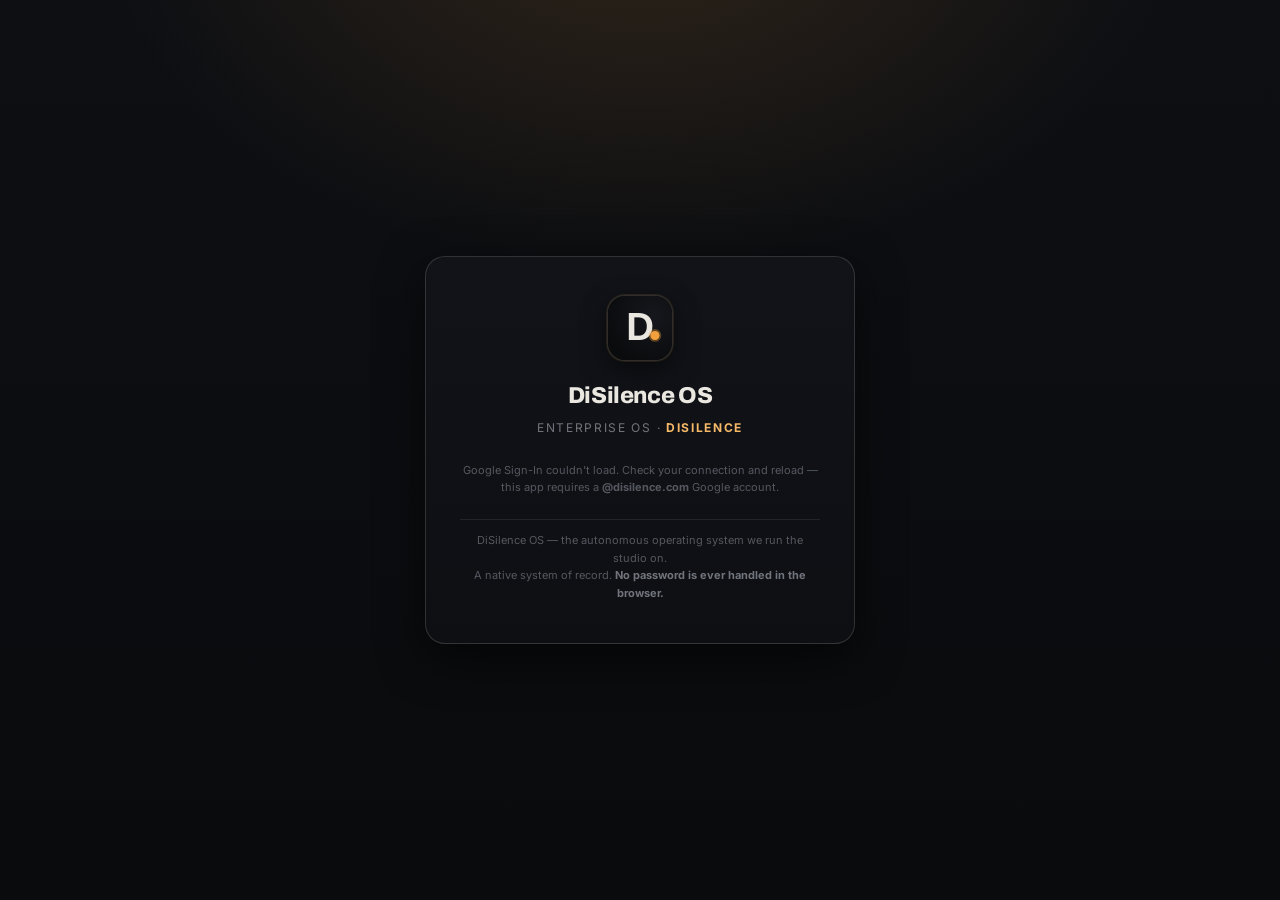
<file: index.html>
<!doctype html>
<html lang="en">
<head>
<meta charset="utf-8" />
<meta name="viewport" content="width=device-width, initial-scale=1" />
<title>DiSilence — Enterprise Operating System</title>
<meta name="robots" content="noindex,nofollow" />
<!-- Set a real Google OAuth client id here (or in tenants/disilence.js) to enable
     live "Sign in with Google" for the @disilence.com team. Empty ⇒ the app runs in
     a clearly-labelled simulated mode so it works before OAuth is configured. -->
<meta name="google-client-id" content="" />
<link rel="icon" href="brand/disilence-mark.svg" />
<link rel="preconnect" href="https://fonts.googleapis.com">
<link rel="preconnect" href="https://fonts.gstatic.com" crossorigin>
<link href="https://fonts.googleapis.com/css2?family=Inter:wght@400;500;600;700;800&family=Archivo:wght@600;700;800;900&family=JetBrains+Mono:wght@400;500;700&display=swap" rel="stylesheet">
<link rel="stylesheet" href="assets/keystone.css?v=5" />
<link rel="stylesheet" href="assets/disilence.css?v=5" />
</head>
<body>

<!-- ========================= LOGIN GATE ========================= -->
<div class="login" id="login">
  <div class="login-card">
    <div class="login-logo" id="loginLogo">D</div>
    <h1 id="loginTitle">DiSilence OS</h1>
    <div class="kfor">Enterprise OS · <b id="loginTenant">Sign in</b></div>

    <div id="gbtnReal"></div>
    <button class="gbtn" id="gbtnSim">
      <svg viewBox="0 0 48 48" aria-hidden="true"><path fill="#EA4335" d="M24 9.5c3.5 0 6.6 1.2 9.1 3.6l6.8-6.8C35.9 2.4 30.3 0 24 0 14.6 0 6.4 5.4 2.5 13.3l7.9 6.1C12.2 13.3 17.6 9.5 24 9.5z"/><path fill="#4285F4" d="M46.1 24.5c0-1.6-.1-3.1-.4-4.5H24v9h12.4c-.5 2.9-2.2 5.3-4.6 7l7.1 5.5c4.2-3.9 6.6-9.6 6.6-16.5z"/><path fill="#FBBC05" d="M10.4 28.6c-.5-1.4-.8-2.9-.8-4.6s.3-3.2.8-4.6l-7.9-6.1C.9 16.5 0 20.1 0 24s.9 7.5 2.5 10.7l7.9-6.1z"/><path fill="#34A853" d="M24 48c6.3 0 11.6-2.1 15.5-5.6l-7.1-5.5c-2 1.3-4.5 2.1-8.4 2.1-6.4 0-11.8-3.8-13.6-9.4l-7.9 6.1C6.4 42.6 14.6 48 24 48z"/></svg>
      <span>Sign in with Google</span>
    </button>

    <div class="or">or continue as</div>
    <div class="demo-users" id="demoUsers"></div>

    <div class="gnote" id="gnote"></div>
    <div class="foot">
      DiSilence OS — the autonomous operating system we run the studio on.<br/>
      A native system of record. <b>No password is ever handled in the browser.</b>
    </div>
  </div>
</div>

<!-- ========================= APP SHELL ========================= -->
<div class="app hidden" id="app">
  <div class="railscrim" id="railscrim"></div>
  <aside class="rail">
    <div class="brand">
      <div class="mark" id="railMark">D</div>
      <div class="name"><b id="railName">DiSilence OS</b><small id="railKicker">Enterprise OS</small></div>
    </div>
    <div class="rail-scroll">
      <nav id="nav"></nav>
    </div>
    <div class="foot">
      <div class="txt">Tenant: <b id="railTenant">—</b> · <span id="railEnv">Demo</span><br/>
      Native store · <b>DiSilence</b> system of record</div>
    </div>
  </aside>

  <div class="main">
    <header class="topbar">
      <button class="hamb" id="hamb">☰</button>
      <button class="railtoggle" id="railToggle" title="Collapse sidebar">⇤</button>
      <div class="ttl"><h1 id="viewTitle">Command</h1></div>
      <div class="spacer"></div>
      <div class="search"><span>⌕</span><input id="search" placeholder="Search  ·  ⌘K" autocomplete="off" /></div>
      <div class="sync"><span class="dot"></span><span id="syncTxt">live</span></div>
      <div class="tenant-tag" id="envTag">DEMO</div>
      <button type="button" class="bell" id="bell" title="Notifications" aria-label="Notifications">🔔<span class="bell-ct hidden" id="bellCt">0</span></button>
      <button type="button" class="rolechip" id="roleChip" title="Switch seat">Seat ▾</button>
      <div class="me" id="me">
        <span class="av" id="meAv">?</span>
        <span class="nm" id="meNm">—<small id="meRole">—</small></span>
      </div>
    </header>
    <div class="content" id="content"></div>
  </div>
</div>

<!-- drill / toasts / command palette -->
<div class="scrim" id="scrim"></div>
<aside class="drill" id="drill">
  <div class="dh"><b id="drillTitle">Detail</b><span class="x" id="drillClose">✕</span></div>
  <div class="db" id="drillBody"></div>
</aside>
<div class="toasts" id="toasts"></div>
<div class="cmdk" id="cmdk"><div class="cmdk-box"><input id="cmdkInput" placeholder="Jump to module, client, engagement…" /><div class="cmdk-list" id="cmdkList"></div></div></div>

<!-- Print / output surface (core/output.js) -->
<div class="printwrap" id="printsheet">
  <div class="print-bar">
    <b id="printTitle">Document</b><span class="spacer"></span>
    <button class="btn" id="printClose">Close</button>
    <button class="btn primary" id="printGo">⎙ Print</button>
  </div>
  <div class="sheet" id="printSheet"></div>
</div>

<!-- Google Identity Services (optional; used only when a client id is set) -->
<script src="https://accounts.google.com/gsi/client" async defer></script>

<!-- Tenant fixture MUST load before the store (it seeds the native DB) -->
<script src="tenants/disilence.js?v=5"></script>
<script src="tenants/disilence-ext.js?v=5"></script>
<script src="core/store.js?v=5"></script>
<script src="core/ledger.js?v=5"></script>
<script src="core/output.js?v=5"></script>
<script src="core/automation.js?v=5"></script>
<script src="assets/auth.js?v=5"></script>
<script src="modules/modules.js?v=5"></script>
<!-- DiSilence agency module suite — provides every module in the DiSilence rail
     (the construction-vertical add-on module files are not shipped). modules.js
     stays for the shared KUI kit + the vertical-agnostic Automation renderer. -->
<script src="modules/modules-disilence.js?v=5"></script>
<script src="assets/app.js?v=5"></script>
</body>
</html>
</file>
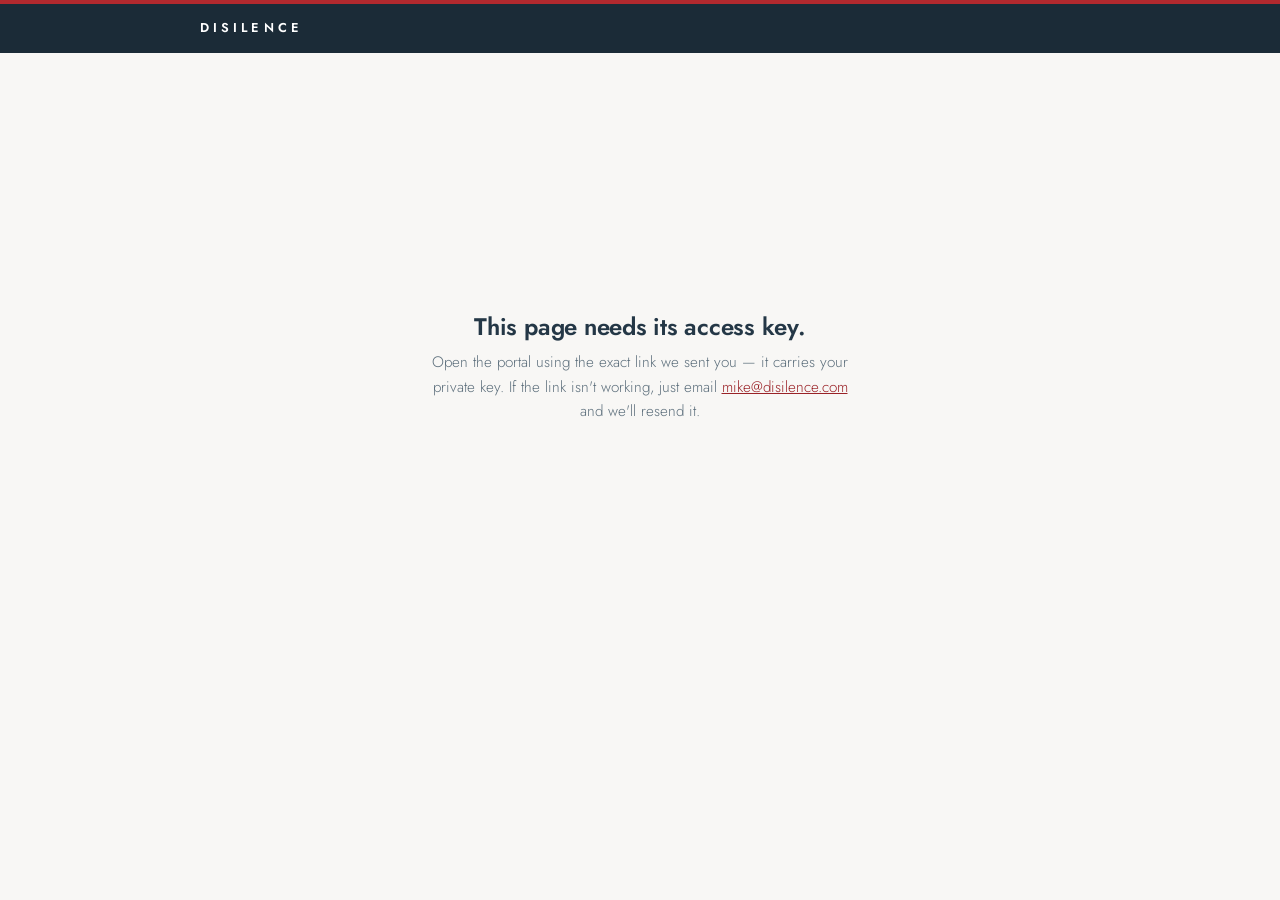
<file: portal/index.html>
<!DOCTYPE html>
<html lang="en">
<head>
<meta charset="UTF-8" />
<meta name="viewport" content="width=device-width, initial-scale=1.0" />
<title>Support Portal — DiSilence</title>
<meta name="robots" content="noindex,nofollow" />
<link rel="icon" href="../brand/disilence-mark.svg" />
<link rel="preconnect" href="https://fonts.googleapis.com" />
<link href="https://fonts.googleapis.com/css2?family=Jost:ital,wght@0,300;0,400;0,500;0,600;1,400&display=swap" rel="stylesheet" />
<style>
  :root{
    --red:#B2292E;--red-deep:#9A2227;--navy:#243746;--navy-deep:#1B2B37;
    --slate:#A5BAC9;--slate-deep:#6E8394;--gray:#D9D8D6;--bone:#F8F7F5;--bone-2:#F1EFEB;
    --line:rgba(36,55,70,.13);--muted:#5D6F7C;--green:#2E7D5B;
    --ease:cubic-bezier(.22,.61,.36,1);
  }
  *{margin:0;padding:0;box-sizing:border-box}
  html{scroll-behavior:smooth}
  body{font-family:'Jost',-apple-system,system-ui,sans-serif;background:var(--bone);color:var(--navy);
    font-weight:300;font-size:16px;line-height:1.6;-webkit-font-smoothing:antialiased}
  .wrap{max-width:880px;margin:0 auto;padding:0 clamp(1.1rem,4vw,2rem)}
  h1,h2,h3{font-weight:600;line-height:1.15;letter-spacing:-.01em}

  .bar{background:var(--navy-deep);color:#fff}
  .bar .stripe{height:4px;background:var(--red)}
  .bar .inner{display:flex;justify-content:space-between;align-items:center;padding:.9rem 0}
  .wordmark{font-weight:600;letter-spacing:.32em;font-size:.8rem;color:#fff;text-transform:uppercase}
  .bar .who{font-size:.8rem;color:var(--slate);letter-spacing:.04em}

  .head{background:var(--navy-deep);color:#fff;padding:1.6rem 0 2.2rem}
  .head .kicker{font-size:.72rem;font-weight:600;letter-spacing:.26em;text-transform:uppercase;color:var(--slate)}
  .head h1{font-size:clamp(1.7rem,5vw,2.5rem);color:#fff;margin-top:.5rem}
  .head .plan{margin-top:.5rem;color:var(--slate);font-size:.95rem}
  .yourmove{margin-top:1.2rem;display:flex;gap:.8rem;align-items:flex-start;background:rgba(255,255,255,.07);
    border:1px solid rgba(255,255,255,.14);border-radius:12px;padding:.9rem 1.1rem}
  .yourmove .dot{width:10px;height:10px;border-radius:50%;background:var(--red);flex:none;margin-top:.45rem;
    box-shadow:0 0 0 4px rgba(178,41,46,.25)}
  .yourmove b{font-weight:500;color:#fff;display:block;font-size:.95rem}
  .yourmove p{color:var(--slate);font-size:.88rem;margin-top:.15rem}

  .grid{display:grid;gap:1.2rem;padding:1.6rem 0 3rem}
  .card{background:#fff;border:1px solid var(--line);border-radius:16px;padding:clamp(1.2rem,3.5vw,1.7rem)}
  .card h2{font-size:1.15rem;display:flex;align-items:center;gap:.6rem}
  .card h2 .ix{font-size:.72rem;font-weight:600;letter-spacing:.18em;color:var(--red);text-transform:uppercase}
  .card .sub{color:var(--muted);font-size:.9rem;margin-top:.25rem}

  .tl{margin-top:1.2rem}
  .step{display:grid;grid-template-columns:26px 1fr;gap:.9rem;position:relative;padding-bottom:1.05rem}
  .step:last-child{padding-bottom:0}
  .step::before{content:"";position:absolute;left:12px;top:24px;bottom:0;width:2px;background:var(--bone-2)}
  .step:last-child::before{display:none}
  .n{width:26px;height:26px;border-radius:50%;border:2px solid var(--gray);background:#fff;flex:none;
    display:flex;align-items:center;justify-content:center;font-size:.7rem;font-weight:600;color:var(--slate-deep);z-index:1}
  .step.done .n{background:var(--green);border-color:var(--green);color:#fff}
  .step.done .n::before{content:"✓"}
  .step.current .n{border-color:var(--red);color:var(--red);box-shadow:0 0 0 5px rgba(178,41,46,.12);animation:pulse 2.4s infinite}
  @keyframes pulse{0%,100%{box-shadow:0 0 0 4px rgba(178,41,46,.10)}50%{box-shadow:0 0 0 8px rgba(178,41,46,.16)}}
  .step.ready .n{border-color:var(--navy);color:var(--navy)}
  .s-head{display:flex;align-items:baseline;gap:.6rem;flex-wrap:wrap}
  .s-head b{font-weight:500;font-size:.98rem}
  .step.done .s-head b{color:var(--slate-deep);font-weight:400}
  .step.current .s-head b{font-weight:600}
  .badge{font-size:.62rem;font-weight:600;letter-spacing:.1em;text-transform:uppercase;border-radius:99px;padding:.12rem .55rem}
  .badge.you{background:#fdf1f1;color:var(--red-deep);border:1px solid rgba(178,41,46,.25)}
  .badge.us{background:var(--bone-2);color:var(--slate-deep);border:1px solid var(--line)}
  .badge.together{background:#eef4f8;color:#33607e;border:1px solid rgba(51,96,126,.22)}
  .badge.now{background:var(--red);color:#fff;border:0}
  .badge.rdy{background:#eef6f1;color:var(--green);border:1px solid rgba(46,125,91,.25)}
  .s-note{color:var(--muted);font-size:.85rem;margin-top:.1rem}
  .s-date{color:var(--slate-deep);font-size:.75rem;letter-spacing:.05em}

  .docs{display:grid;grid-template-columns:1fr 1fr;gap:.7rem;margin-top:1.1rem}
  @media(max-width:560px){.docs{grid-template-columns:1fr}}
  .doc{display:flex;gap:.8rem;align-items:center;border:1px solid var(--line);border-radius:12px;
    padding:.8rem .95rem;background:var(--bone);transition:border-color .2s,transform .2s var(--ease);color:inherit;text-decoration:none}
  .doc:hover{border-color:var(--red);transform:translateY(-1px)}
  .doc .ic{width:36px;height:36px;border-radius:9px;background:var(--navy);color:#fff;flex:none;
    display:flex;align-items:center;justify-content:center;font-size:.62rem;font-weight:600;letter-spacing:.06em}
  .doc b{font-weight:500;font-size:.92rem;display:block;line-height:1.3}
  .doc small{color:var(--muted);font-size:.76rem}

  .f-row{margin-top:1.1rem}
  label{font-size:.8rem;font-weight:500;letter-spacing:.06em;text-transform:uppercase;color:var(--slate-deep);display:block;margin-bottom:.4rem}
  textarea{width:100%;min-height:110px;border:1.5px solid var(--line);border-radius:12px;padding:.85rem 1rem;
    font-family:inherit;font-size:.95rem;color:var(--navy);background:#fff;resize:vertical;outline:none;transition:border-color .2s}
  textarea:focus{border-color:var(--navy)}
  .drop{margin-top:.4rem;border:1.5px dashed var(--slate);border-radius:12px;padding:1.1rem;text-align:center;
    color:var(--muted);font-size:.9rem;cursor:pointer;transition:border-color .2s,background .2s;background:var(--bone)}
  .drop:hover,.drop.over{border-color:var(--red);background:#fdf7f7}
  .drop input{display:none}
  .filelist{margin-top:.6rem;display:flex;flex-direction:column;gap:.4rem}
  .fitem{display:flex;justify-content:space-between;align-items:center;gap:.8rem;font-size:.85rem;
    background:var(--bone);border:1px solid var(--line);border-radius:9px;padding:.5rem .8rem}
  .fitem .st{font-size:.72rem;font-weight:600;letter-spacing:.08em;text-transform:uppercase;color:var(--slate-deep);white-space:nowrap}
  .fitem.ok .st{color:var(--green)}
  .fitem.err .st{color:var(--red-deep)}
  .btn{display:inline-flex;align-items:center;gap:.5rem;background:var(--red);color:#fff;font-family:inherit;
    font-size:.95rem;font-weight:500;padding:.75rem 1.7rem;border-radius:999px;border:0;cursor:pointer;
    transition:background .2s,transform .2s var(--ease);margin-top:1.1rem}
  .btn:hover{background:var(--red-deep);transform:translateY(-1px)}
  .btn:disabled{background:var(--gray);color:var(--slate-deep);cursor:default;transform:none}
  .sent{display:none;margin-top:1rem;background:#eef6f1;border:1px solid rgba(46,125,91,.3);color:var(--green);
    border-radius:12px;padding:.85rem 1.1rem;font-size:.92rem}
  .alt{margin-top:.9rem;font-size:.8rem;color:var(--muted)}
  .alt a{color:var(--red-deep)}

  .feed{margin-top:1rem}
  .fev{display:grid;grid-template-columns:3.4rem 1fr;gap:.8rem;padding:.5rem 0;border-bottom:1px solid var(--bone-2);font-size:.9rem}
  .fev:last-child{border-bottom:0}
  .fev .d{color:var(--slate-deep);font-size:.75rem;letter-spacing:.05em;padding-top:.15rem;white-space:nowrap}

  .foot{padding:0 0 2.6rem;text-align:center;color:var(--slate-deep);font-size:.8rem}
  .foot a{color:var(--red-deep);text-decoration:none}

  #gate{display:none;min-height:70vh;align-items:center;justify-content:center;text-align:center;padding:2rem}
  #gate .in{max-width:420px}
  #gate h1{font-size:1.5rem}
  #gate p{color:var(--muted);margin-top:.6rem;font-size:.95rem}

  .rv{opacity:0;transform:translateY(10px);transition:opacity .5s var(--ease),transform .5s var(--ease)}
  .rv.in{opacity:1;transform:none}
  @media (prefers-reduced-motion:reduce){.rv{opacity:1;transform:none;transition:none}.step.current .n{animation:none}}
</style>
</head>
<body>

<div class="bar"><div class="stripe"></div><div class="wrap inner">
  <span class="wordmark">Disilence</span>
  <span class="who" id="barWho"></span>
</div></div>

<div id="gate"><div class="in">
  <h1>This page needs its access key.</h1>
  <p>Open the portal using the exact link we sent you — it carries your private key. If the link isn't working, just email <a href="mailto:mike@disilence.com" style="color:var(--red-deep)">mike@disilence.com</a> and we'll resend it.</p>
</div></div>

<div id="app" style="display:none">
  <header class="head"><div class="wrap">
    <div class="kicker rv" id="hKicker">Support portal</div>
    <h1 class="rv" id="hTitle"></h1>
    <div class="plan rv" id="hPlan"></div>
    <div class="yourmove rv" id="moveCard"><span class="dot"></span><div>
      <b id="moveHead"></b><p id="moveNote"></p>
    </div></div>
  </div></header>

  <main class="wrap grid">
    <section class="card rv" id="c-status">
      <h2><span class="ix">01</span>Where things stand</h2>
      <p class="sub">Every stage of your project, live. Green is done, red is in motion.</p>
      <div class="tl" id="tl"></div>
    </section>

    <section class="card rv" id="c-docs">
      <h2><span class="ix">02</span>Documents &amp; links</h2>
      <p class="sub">Everything we've shared with you, in one place — no inbox digging.</p>
      <div class="docs" id="docs"></div>
    </section>

    <section class="card rv" id="c-submit">
      <h2><span class="ix">03</span><span id="submitTitle">Send us something</span></h2>
      <p class="sub" id="submitSub">Photos, answers, feedback, questions — drop them here and they land with us instantly, organized.</p>
      <div class="f-row">
        <label for="msg">Message (optional)</label>
        <textarea id="msg" placeholder="Feedback, questions, answers — anything."></textarea>
      </div>
      <div class="f-row">
        <label>Files (optional)</label>
        <div class="drop" id="drop">Click to choose files, or drag them here<input type="file" id="fin" multiple /></div>
        <div class="filelist" id="flist"></div>
      </div>
      <button class="btn" id="send">Send to DiSilence →</button>
      <div class="sent" id="sent">✓ Received — we've been notified and will follow up if anything needs clarifying.</div>
      <p class="alt">Prefer another way? Email <a href="mailto:mike@disilence.com">mike@disilence.com</a> or drop files in the <a id="altDrive" href="#" target="_blank" rel="noopener">shared folder</a>. Very large videos are best via the folder.</p>
    </section>

    <section class="card rv" id="c-feed">
      <h2><span class="ix">04</span>Recent activity</h2>
      <div class="feed" id="feed"></div>
    </section>
  </main>

  <footer class="foot wrap">
    <span id="fClient"></span> · portal by <b style="font-weight:500">DiSilence</b> · questions any time — <a href="mailto:mike@disilence.com">mike@disilence.com</a>
  </footer>
</div>

<script>
(function(){
  var API = "https://hook.us2.make.com/ddrdfnemj66pya6915ykyc4a3ddrfshs";
  var MAXB = 18 * 1024 * 1024;
  var token = (location.hash || "").replace(/^#/, "") || localStorage.getItem("ds_portal_token") || "";
  var gate = document.getElementById("gate"), app = document.getElementById("app");

  function showGate(){ gate.style.display = "flex"; app.style.display = "none"; }
  if (!token) { showGate(); return; }

  fetch(API + "?action=state&token=" + encodeURIComponent(token))
    .then(function(r){ return r.text(); })
    .then(function(t){
      var st; try { st = JSON.parse(t); } catch(e){ showGate(); return; }
      localStorage.setItem("ds_portal_token", token);
      render(st);
    })
    .catch(showGate);

  function el(tag, cls, html){ var e = document.createElement(tag); if (cls) e.className = cls; if (html != null) e.innerHTML = html; return e; }
  function esc(s){ return String(s == null ? "" : s).replace(/[&<>"']/g, function(c){ return {"&":"&amp;","<":"&lt;",">":"&gt;","\"":"&quot;","'":"&#39;"}[c]; }); }

  function render(st){
    var partner = (st.variant === "partner");
    app.style.display = "block";
    document.title = st.client + " — " + (partner ? "Partner" : "Project") + " Portal — DiSilence";
    document.getElementById("barWho").textContent = st.contact ? "Prepared for " + st.contact : "";
    document.getElementById("hKicker").textContent = partner ? "Partner portal" : "Project portal";
    document.getElementById("hTitle").textContent = st.project || st.client;

    /* Billing/plan chip is customer-only; partners never see commercial terms. */
    var planEl = document.getElementById("hPlan");
    if (partner) { planEl.textContent = (st.client || "") + (st.updated ? "  ·  updated " + st.updated : ""); }
    else { planEl.textContent = (st.client || "") + (st.plan ? "  ·  " + st.plan : "") + (st.updated ? "  ·  updated " + st.updated : ""); }

    var mh = document.getElementById("moveHead"), mn = document.getElementById("moveNote");
    mh.textContent = st.whose === "you" ? "Next move: yours" : st.whose === "together" ? "Next move: together" : "Next move: ours — nothing needed from you";
    mn.textContent = st.whoseNote || "";

    /* Partner variant relabels the submit card toward assets/notes, not "answers". */
    if (partner) {
      document.getElementById("submitTitle").textContent = st.submitLabel || "Share assets or a note";
      document.getElementById("submitSub").textContent = st.submitHint || "Files, decks, milestones, questions — send them here and they reach us directly.";
    } else if (st.submitLabel) {
      document.getElementById("submitTitle").textContent = st.submitLabel;
      if (st.submitHint) document.getElementById("submitSub").textContent = st.submitHint;
    }

    var tl = document.getElementById("tl");
    (st.stages || []).forEach(function(s, i){
      var cls = s.s === "done" ? "done" : s.s === "current" ? "current" : s.s === "ready" ? "ready" : "";
      var step = el("div", "step " + cls);
      var n = el("span", "n", s.s === "done" ? "" : String(i + 1));
      var body = el("div");
      var head = el("div", "s-head");
      head.appendChild(el("b", null, esc(s.n)));
      if (s.s === "current") head.appendChild(el("span", "badge now", "In motion"));
      if (s.s === "ready") head.appendChild(el("span", "badge rdy", "Ready early"));
      if (s.who) head.appendChild(el("span", "badge " + (s.who === "you" ? "you" : s.who === "together" ? "together" : "us"),
        s.who === "you" ? "You" : s.who === "together" ? "Together" : "DiSilence"));
      if (s.d) head.appendChild(el("span", "s-date", esc(s.d)));
      body.appendChild(head);
      if (s.note) body.appendChild(el("div", "s-note", esc(s.note)));
      step.appendChild(n); step.appendChild(body); tl.appendChild(step);
    });

    var docs = document.getElementById("docs");
    (st.docs || []).forEach(function(d){
      var a = el("a", "doc");
      a.href = d.u; a.target = "_blank"; a.rel = "noopener";
      var tag = /pdf/i.test(d.k || "") ? "PDF" : /drive|folder/i.test((d.k || "") + (d.t || "")) ? "DIR" : "WWW";
      a.appendChild(el("span", "ic", tag));
      a.appendChild(el("span", null, "<b>" + esc(d.t) + "</b><small>" + esc(d.k || "") + "</small>"));
      docs.appendChild(a);
      if (/folder/i.test(d.t || "")) document.getElementById("altDrive").href = d.u;
    });

    var feed = document.getElementById("feed");
    (st.feed || []).forEach(function(f){
      var row = el("div", "fev");
      row.appendChild(el("span", "d", esc(f.d)));
      row.appendChild(el("span", null, esc(f.m)));
      feed.appendChild(row);
    });
    document.getElementById("fClient").textContent = st.client || "";

    wireSubmit(st);
    document.querySelectorAll(".rv").forEach(function(x, i){ setTimeout(function(){ x.classList.add("in"); }, 60 * i); });
  }

  function wireSubmit(st){
    var drop = document.getElementById("drop"), fin = document.getElementById("fin"),
        flist = document.getElementById("flist"), btn = document.getElementById("send"),
        sent = document.getElementById("sent");
    var queue = [];

    drop.addEventListener("click", function(){ fin.click(); });
    fin.addEventListener("change", function(){ add(fin.files); fin.value = ""; });
    ["dragover","dragenter"].forEach(function(ev){ drop.addEventListener(ev, function(e){ e.preventDefault(); drop.classList.add("over"); }); });
    ["dragleave","drop"].forEach(function(ev){ drop.addEventListener(ev, function(e){ e.preventDefault(); drop.classList.remove("over"); }); });
    drop.addEventListener("drop", function(e){ add(e.dataTransfer.files); });

    function add(files){
      Array.prototype.forEach.call(files, function(f){
        var item = { f: f, el: el("div", "fitem") };
        item.el.appendChild(el("span", null, esc(f.name) + " <small style='color:var(--slate-deep)'>" + (f.size / 1048576).toFixed(1) + " MB</small>"));
        item.el.appendChild(el("span", "st", f.size > MAXB ? "Too large — use the folder" : "Ready"));
        if (f.size > MAXB) item.el.classList.add("err"); else queue.push(item);
        flist.appendChild(item.el);
      });
    }

    function b64(file){ return new Promise(function(res, rej){
      var r = new FileReader();
      r.onload = function(){ res(String(r.result).split(",")[1]); };
      r.onerror = rej; r.readAsDataURL(file);
    }); }

    function post(payload){ return fetch(API, { method: "POST", headers: { "Content-Type": "application/json" }, body: JSON.stringify(payload) }); }

    btn.addEventListener("click", function(){
      var msg = document.getElementById("msg").value.trim();
      if (!msg && !queue.length) return;
      btn.disabled = true; btn.textContent = "Sending…";
      var chain = Promise.resolve();
      if (msg) chain = chain.then(function(){ return post({ action: "submit", token: token, client: st.client, kind: "message", message: msg }); });
      queue.forEach(function(item){
        chain = chain.then(function(){
          item.el.querySelector(".st").textContent = "Uploading…";
          return b64(item.f).then(function(data){
            return post({ action: "submit", token: token, client: st.client, kind: "file", message: msg, fileName: item.f.name, fileData: data });
          }).then(function(r){
            item.el.classList.add(r.ok ? "ok" : "err");
            item.el.querySelector(".st").textContent = r.ok ? "Delivered" : "Failed — try email";
          });
        });
      });
      chain.then(function(){
        btn.textContent = "Send to DiSilence →"; btn.disabled = false;
        sent.style.display = "block";
        document.getElementById("msg").value = ""; queue = [];
      }).catch(function(){
        btn.textContent = "Send to DiSilence →"; btn.disabled = false;
        alert("Something didn't go through — please try again or email mike@disilence.com");
      });
    });
  }
})();
</script>
</body>
</html>
</file>
<file: assets/keystone.css>
/* ============================================================================
 * KEYSTONE — the autonomous enterprise operating system · DESIGN SYSTEM
 * ----------------------------------------------------------------------------
 * A resellable ERP platform by DiSilence. One codebase, many tenants.
 * The base palette is Keystone-neutral (indigo). Each TENANT overrides the
 * --brand-* triad + logo via a theme, so each tenant sees its own
 * lion-orange identity while the product stays multi-tenant underneath.
 *
 * Inherits the premium dark language of the Solid Command Center v3 (the UI
 * Solid's execs already loved) and extends it into a full application shell:
 * login, rail, module chrome, forms, kanban, timeline, automation canvas.
 * Classic CSS, no build step — served by any static host ($0).
 * ==========================================================================*/

:root{
  /* Neutral ink + surface ramp */
  --ink:#0a0e18; --ink-2:#0d1322; --panel:#111a2c; --panel-2:#15203a; --panel-3:#1a2748;
  --line:rgba(255,255,255,.07); --line-2:rgba(255,255,255,.13); --line-3:rgba(255,255,255,.2);
  --txt:#e9edf7; --txt-2:#9fb0cb; --txt-3:#6a7891; --txt-4:#48546c;

  /* Brand triad — Keystone default (indigo). Tenants override these. */
  --brand:#6d7cff; --brand-2:#98a2ff; --brand-deep:#4436c6; --brand-dim:rgba(109,124,255,.15);

  /* Semantic status */
  --ok:#2dd4a7; --warn:#f5b13d; --bad:#ff5d6c; --info:#5aa9ff; --purple:#b98bff;
  --ok-bg:rgba(45,212,167,.12); --warn-bg:rgba(245,177,61,.13); --bad-bg:rgba(255,93,108,.13);
  --info-bg:rgba(90,169,255,.12); --purple-bg:rgba(185,139,255,.13);

  /* Vertical accents (construction default; other verticals swap) */
  --acc-a:#f2984f; --acc-b:#3ea8ff;

  --r:14px; --r-sm:9px; --r-lg:20px;
  --shadow:0 12px 40px rgba(0,0,0,.45); --shadow-sm:0 4px 14px rgba(0,0,0,.3);
  --mono:"JetBrains Mono",ui-monospace,"SF Mono",Menlo,monospace;
  --sans:"Inter",system-ui,-apple-system,"Segoe UI",Roboto,sans-serif;
  --rail-w:250px; --rail-w-collapsed:70px;
}

/* Tenant theme: reference tenant (lion orange) */
:root[data-tenant="solid"]{
  --brand:#e67c2c; --brand-2:#f2984f; --brand-deep:#b64e04; --brand-dim:rgba(230,124,44,.15);
  --acc-a:#f2984f; --acc-b:#3ea8ff;
}

/* Tenant theme: DiSilence (own operating system) — "Composed from Silence":
 * near-black silence field · bone ink · one signal accent (amber). Overrides the
 * neutral ramp toward the true DiSilence palette so the whole app reads on-brand. */
:root[data-tenant="disilence"]{
  --ink:#0a0b0d; --ink-2:#0d0f13; --panel:#111318; --panel-2:#15181f; --panel-3:#1b1f28;
  --line:rgba(233,231,224,.09); --line-2:rgba(233,231,224,.16); --line-3:rgba(233,231,224,.24);
  --txt:#e9e7e0; --txt-2:#9a9da3; --txt-3:#71747c; --txt-4:#55585f;
  --brand:#f2a03d; --brand-2:#f6b968; --brand-deep:#c47615; --brand-dim:rgba(242,160,61,.15);
  --acc-a:#f2a03d; --acc-b:#8b8e96;
  /* One signal. Status = the brand's documented pass/veto + the single amber;
   * categorical "info" collapses to neutral so no second brand hue leaks in. */
  --ok:#7bd9a0; --warn:#f2a03d; --bad:#e4584e; --info:#9a9da3; --purple:#b7a98c;
  --ok-bg:rgba(123,217,160,.12); --warn-bg:rgba(242,160,61,.14); --bad-bg:rgba(228,88,78,.13);
  --info-bg:rgba(233,231,224,.07); --purple-bg:rgba(183,169,140,.12);
  --shadow:0 14px 46px rgba(0,0,0,.6); --shadow-sm:0 4px 16px rgba(0,0,0,.42);
}

*{box-sizing:border-box}
html,body{margin:0;height:100%;overflow:hidden}
body{
  font-family:var(--sans); color:var(--txt); font-size:14px; line-height:1.45;
  -webkit-font-smoothing:antialiased;
  background:
    radial-gradient(1200px 720px at 82% -12%, rgba(109,124,255,.12), transparent 60%),
    radial-gradient(900px 620px at -8% 6%, rgba(90,169,255,.08), transparent 55%),
    var(--ink);
}
:root[data-tenant="solid"] body{
  background:
    radial-gradient(1200px 720px at 82% -12%, rgba(230,124,44,.12), transparent 60%),
    radial-gradient(900px 620px at -8% 6%, rgba(62,168,255,.08), transparent 55%),
    var(--ink);
}
:root[data-tenant="disilence"] body{
  background:
    radial-gradient(1180px 700px at 84% -14%, rgba(242,160,61,.10), transparent 58%),
    radial-gradient(820px 560px at -6% 4%, rgba(242,160,61,.045), transparent 55%),
    var(--ink);
}
a{color:var(--brand-2);text-decoration:none}
code,.mono{font-family:var(--mono);font-variant-numeric:tabular-nums}
code{font-size:.86em;color:var(--brand-2);background:var(--brand-dim);padding:1px 6px;border-radius:5px}
::-webkit-scrollbar{width:10px;height:10px}
::-webkit-scrollbar-thumb{background:rgba(255,255,255,.1);border-radius:8px;border:2px solid transparent;background-clip:padding-box}
.hidden{display:none !important}

/* ============================================================================
 * LOGIN — Google Sign-In gate
 * ==========================================================================*/
.login{position:fixed;inset:0;display:grid;place-items:center;padding:24px;z-index:100;overflow-y:auto;
  background:
    radial-gradient(900px 600px at 50% -10%, var(--brand-dim), transparent 60%),
    linear-gradient(180deg,var(--ink-2),var(--ink))}
.login-card{width:min(430px,94vw);background:linear-gradient(180deg,var(--panel),var(--ink-2));
  border:1px solid var(--line-2);border-radius:var(--r-lg);padding:38px 34px;box-shadow:var(--shadow);text-align:center}
.login-logo{width:66px;height:66px;border-radius:18px;margin:0 auto 18px;display:grid;place-items:center;
  background:linear-gradient(150deg,var(--brand),var(--brand-deep));box-shadow:0 10px 30px var(--brand-dim);
  font-family:var(--mono);font-weight:800;font-size:30px;color:#fff}
.login-logo img{width:52px;height:52px;object-fit:contain}
.login h1{margin:0;font-size:23px;font-weight:800;letter-spacing:.2px}
.login .kfor{color:var(--txt-3);font-size:12px;margin:6px 0 26px;letter-spacing:.14em;text-transform:uppercase}
.login .kfor b{color:var(--brand-2)}
.gbtn{display:flex;align-items:center;justify-content:center;gap:11px;width:100%;padding:13px 16px;border-radius:12px;
  background:#fff;color:#1f2430;font-weight:600;font-size:14.5px;border:none;cursor:pointer;transition:.16s;box-shadow:var(--shadow-sm)}
.gbtn:hover{transform:translateY(-1px);box-shadow:0 8px 22px rgba(0,0,0,.3)}
.gbtn svg{width:20px;height:20px;flex:none}
.login .or{display:flex;align-items:center;gap:12px;color:var(--txt-4);font-size:11px;margin:20px 0;letter-spacing:.1em;text-transform:uppercase}
.login .or::before,.login .or::after{content:"";height:1px;flex:1;background:var(--line)}
.demo-users{display:flex;flex-direction:column;gap:8px}
.demo-user{display:flex;align-items:center;gap:12px;padding:10px 12px;border-radius:12px;border:1px solid var(--line);
  background:var(--panel-2);cursor:pointer;transition:.16s;text-align:left}
.demo-user:hover{border-color:var(--brand);transform:translateX(2px)}
.demo-user .av{width:34px;height:34px;border-radius:9px;display:grid;place-items:center;font-weight:800;font-size:13px;color:#fff;flex:none}
.demo-user .who b{display:block;font-size:13px;line-height:1.15}
.demo-user .who small{color:var(--txt-3);font-size:11px}
.demo-user .arr{margin-left:auto;color:var(--txt-4)}
.login .foot{margin-top:24px;color:var(--txt-4);font-size:11px;line-height:1.6}
.login .foot b{color:var(--txt-3)}
.gnote{margin-top:12px;font-size:11px;color:var(--txt-4);line-height:1.5}

/* ============================================================================
 * APP SHELL — rail · topbar · content
 * ==========================================================================*/
.app{display:grid;grid-template-columns:var(--rail-w) 1fr;height:100vh;overflow:hidden}
.app.rail-collapsed{grid-template-columns:var(--rail-w-collapsed) 1fr}
.rail{position:sticky;top:0;height:100vh;background:linear-gradient(180deg,var(--ink-2),var(--ink));
  border-right:1px solid var(--line);display:flex;flex-direction:column;padding:16px 12px;gap:4px;z-index:30;overflow:hidden}
.brand{display:flex;align-items:center;gap:11px;padding:6px 8px 14px;min-width:0}
.brand .mark{width:40px;height:40px;border-radius:11px;flex:none;display:grid;place-items:center;overflow:hidden;
  background:linear-gradient(150deg,var(--brand),var(--brand-deep));box-shadow:0 6px 18px var(--brand-dim);
  font-family:var(--mono);font-weight:800;font-size:19px;color:#fff}
.brand .mark img{width:32px;height:32px;object-fit:contain}
.brand .name{font-weight:800;letter-spacing:.2px;line-height:1.05;min-width:0}
.brand .name b{font-size:15px;display:block;white-space:nowrap;overflow:hidden;text-overflow:ellipsis}
.brand .name small{display:block;font-weight:600;color:var(--txt-3);font-size:9.5px;letter-spacing:.14em;text-transform:uppercase;margin-top:3px}
.app.rail-collapsed .brand .name,.app.rail-collapsed .rail .sec,.app.rail-collapsed .nav .tx,
.app.rail-collapsed .nav .ct,.app.rail-collapsed .foot .txt{display:none}
.app.rail-collapsed .brand{justify-content:center}

.rail-scroll{overflow-y:auto;overflow-x:hidden;flex:1;margin:0 -4px;padding:0 4px}
.rail .sec{font-size:9.5px;letter-spacing:.16em;text-transform:uppercase;color:var(--txt-4);padding:14px 10px 6px}
.nav{display:flex;align-items:center;gap:12px;padding:9px 11px;border-radius:10px;color:var(--txt-2);cursor:pointer;
  font-weight:600;font-size:13px;border:1px solid transparent;transition:.14s;white-space:nowrap;
  background:none;width:100%;font-family:var(--sans);text-align:left}
.nav:hover{background:var(--panel);color:var(--txt)}
.nav.on{background:var(--brand-dim);color:#fff;border-color:color-mix(in srgb,var(--brand) 40%,transparent)}
.nav .ic{width:20px;text-align:center;font-size:15px;flex:none;opacity:.92}
.nav .tx{flex:1;overflow:hidden;text-overflow:ellipsis}
.nav .ct{font-family:var(--mono);font-size:10.5px;color:var(--txt-4);background:rgba(255,255,255,.05);padding:1px 7px;border-radius:20px}
.nav.on .ct{color:var(--brand-2)}
.app.rail-collapsed .nav{justify-content:center;padding:9px 0}
.foot{margin-top:auto;padding:12px 8px 2px;border-top:1px solid var(--line);color:var(--txt-4);font-size:11px;line-height:1.5}
.foot .txt b{color:var(--txt-2)}

.main{min-width:0;display:flex;flex-direction:column;height:100vh;overflow-y:auto;overflow-x:hidden}
.topbar{display:flex;align-items:center;gap:16px;padding:13px 24px;border-bottom:1px solid var(--line);
  position:sticky;top:0;background:rgba(10,14,24,.82);backdrop-filter:blur(12px);z-index:20}
.hamb{display:none;background:none;border:none;color:var(--txt-2);font-size:20px;cursor:pointer;padding:4px}
.railtoggle{background:none;border:1px solid var(--line);color:var(--txt-3);width:32px;height:32px;border-radius:9px;cursor:pointer;flex:none}
.railtoggle:hover{border-color:var(--line-2);color:var(--txt)}
.topbar .ttl{min-width:0}
.topbar h1{font-size:17px;margin:0;font-weight:800;letter-spacing:.2px;white-space:nowrap;overflow:hidden;text-overflow:ellipsis}
.topbar h1 small{display:block;font-weight:600;color:var(--txt-3);font-size:11px;margin-top:2px}
.spacer{margin-left:auto}
.search{display:flex;align-items:center;gap:8px;background:var(--panel);border:1px solid var(--line);border-radius:9px;padding:8px 12px;min-width:220px;color:var(--txt-2)}
.search input{background:none;border:none;outline:none;color:var(--txt);font-family:var(--sans);font-size:13px;width:100%}
.sync{display:flex;align-items:center;gap:8px;font-size:11.5px;color:var(--txt-2);background:var(--panel);border:1px solid var(--line);padding:6px 11px;border-radius:30px;font-family:var(--mono)}
.dot{width:8px;height:8px;border-radius:50%;background:var(--ok);animation:pulse 2.4s infinite}
@keyframes pulse{0%{box-shadow:0 0 0 0 rgba(45,212,167,.5)}70%{box-shadow:0 0 0 7px rgba(45,212,167,0)}100%{box-shadow:0 0 0 0 rgba(45,212,167,0)}}
.tenant-tag{font-family:var(--mono);font-size:10.5px;letter-spacing:.08em;color:var(--warn);background:var(--warn-bg);border:1px solid rgba(245,177,61,.3);padding:3px 9px;border-radius:6px}
.me{display:flex;align-items:center;gap:9px;cursor:pointer;padding:4px 8px 4px 4px;border-radius:30px;border:1px solid var(--line);background:var(--panel)}
.me:hover{border-color:var(--line-2)}
.bell{position:relative;background:var(--panel);border:1px solid var(--line);color:var(--txt-2);width:34px;height:34px;
  border-radius:50%;cursor:pointer;font-size:14px;line-height:1;display:grid;place-items:center;transition:.14s;flex:none}
.bell:hover{border-color:var(--brand);color:var(--txt)}
.bell-ct{position:absolute;top:-4px;right:-5px;background:var(--bad);color:#fff;font-size:9.5px;font-weight:800;
  font-family:var(--mono);min-width:16px;height:16px;border-radius:9px;display:grid;place-items:center;padding:0 4px;
  border:2px solid var(--ink)}
.bell:focus-visible{outline:2px solid var(--brand);outline-offset:2px}
.rolechip{display:inline-flex;align-items:center;gap:7px;font-size:11.5px;font-weight:700;color:var(--txt-2);
  background:var(--panel);border:1px solid var(--line);padding:7px 12px;border-radius:30px;cursor:pointer;
  font-family:var(--sans);transition:.14s;white-space:nowrap}
.rolechip:hover{border-color:var(--brand);color:var(--txt)}
.rolechip b{color:var(--brand-2)}
.btn:focus-visible,.nav:focus-visible,.tab:focus-visible,.kcard:focus-visible,.kadd:focus-visible,.qa:focus-visible,.rolechip:focus-visible{outline:2px solid var(--brand);outline-offset:2px}
.me .av{width:28px;height:28px;border-radius:50%;display:grid;place-items:center;font-weight:800;font-size:11px;color:#fff;flex:none}
.me .nm{font-size:12px;font-weight:600;line-height:1.05}
.me .nm small{display:block;color:var(--txt-3);font-size:10px;font-weight:500}

/* Vertical rhythm: every top-level block (KPI grid, cards, tables) gets a uniform
   18px breathing gap — fixes the "first card row touches the second row" congestion. */
.content{padding:22px 26px 70px;max-width:1520px;width:100%;display:flex;flex-direction:column;gap:18px;align-items:stretch}
.content>*{margin-top:0;margin-bottom:0}
.view-head{display:flex;align-items:flex-end;gap:14px;margin:2px 0 2px;flex-wrap:wrap}
.view-head h2{margin:0;font-size:21px;font-weight:800;letter-spacing:.2px}
.view-head p{margin:4px 0 0;color:var(--txt-3);font-size:12.5px;max-width:640px}
.view-head .tools{margin-left:auto;display:flex;gap:8px;align-items:center;flex-wrap:wrap}

/* ============================================================================
 * PRIMITIVES — grid · cards · kpi · chips · buttons · tables · forms
 * ==========================================================================*/
.grid{display:grid;gap:16px}
.g-kpi{grid-template-columns:repeat(4,1fr)}
.g-2{grid-template-columns:1.5fr 1fr}
.g-2e{grid-template-columns:1fr 1fr}
.g-3{grid-template-columns:repeat(3,1fr)}
.span-2{grid-column:span 2}
@media(max-width:1200px){.g-kpi{grid-template-columns:repeat(2,1fr)}.g-2,.g-2e,.g-3{grid-template-columns:1fr}.span-2{grid-column:auto}}

.card{background:linear-gradient(180deg,var(--panel),var(--ink-2));border:1px solid var(--line);border-radius:var(--r);
  padding:18px;box-shadow:var(--shadow);position:relative;overflow:hidden}
.card.pad-0{padding:0}
.card h3{margin:0 0 2px;font-size:13px;font-weight:700;letter-spacing:.2px;display:flex;align-items:center;gap:8px}
.card .sub{color:var(--txt-3);font-size:11.5px;margin-bottom:14px}
.card-h{display:flex;align-items:center;justify-content:space-between;gap:12px;margin-bottom:14px}
.card-h .act{font-size:11.5px;color:var(--brand-2);cursor:pointer;font-weight:700}
.card-h .act:hover{text-decoration:underline}

.kpi{cursor:default;transition:.18s;display:flex;flex-direction:column;gap:6px}
.kpi[data-click]{cursor:pointer}
.kpi[data-click]:hover{transform:translateY(-2px);border-color:var(--line-2)}
.kpi .lab{color:var(--txt-3);font-size:10.5px;font-weight:700;letter-spacing:.12em;text-transform:uppercase}
.kpi .val{font-family:var(--mono);font-size:26px;font-weight:700;letter-spacing:-.5px;line-height:1}
.kpi .meta{display:flex;align-items:center;gap:8px;font-size:11.5px;color:var(--txt-2)}
.kpi .accent{position:absolute;left:0;top:0;bottom:0;width:3px;background:var(--brand)}
.kpi.ok .accent{background:var(--ok)}.kpi.warn .accent{background:var(--warn)}.kpi.bad .accent{background:var(--bad)}
.kpi.info .accent{background:var(--info)}.kpi.purple .accent{background:var(--purple)}

.chip{display:inline-flex;align-items:center;gap:5px;font-size:11px;font-weight:700;padding:2px 9px;border-radius:20px;font-family:var(--mono)}
.chip.ok{color:var(--ok);background:var(--ok-bg)}.chip.warn{color:var(--warn);background:var(--warn-bg)}
.chip.bad{color:var(--bad);background:var(--bad-bg)}.chip.info{color:var(--info);background:var(--info-bg)}
.chip.purple{color:var(--purple);background:var(--purple-bg)}
.chip.mute{color:var(--txt-3);background:rgba(255,255,255,.05)}
.chip.brand{color:var(--brand-2);background:var(--brand-dim)}
.chip.roof{color:var(--acc-a);background:rgba(242,152,79,.13)}.chip.side{color:var(--acc-b);background:rgba(62,168,255,.13)}
.delta{font-family:var(--mono);font-size:11.5px;font-weight:700}.delta.up{color:var(--ok)}.delta.down{color:var(--bad)}
.pill{display:inline-flex;align-items:center;gap:6px;font-size:11px;font-weight:600;padding:3px 10px;border-radius:8px;border:1px solid var(--line-2);color:var(--txt-2)}

.btn{display:inline-flex;align-items:center;gap:7px;font-family:var(--sans);font-size:12.5px;font-weight:700;
  padding:9px 15px;border-radius:10px;cursor:pointer;border:1px solid var(--line-2);background:var(--panel-2);color:var(--txt);transition:.14s}
.btn:hover{border-color:var(--line-3);background:var(--panel-3)}
.btn.primary{background:linear-gradient(135deg,var(--brand),var(--brand-deep));border-color:transparent;color:#fff;box-shadow:0 6px 18px var(--brand-dim)}
.btn.primary:hover{filter:brightness(1.06)}
.btn.ghost{background:none}
.btn.sm{padding:6px 11px;font-size:11.5px;border-radius:8px}
.btn.danger{color:var(--bad);border-color:rgba(255,93,108,.3)}
.btn:disabled{opacity:.5;cursor:not-allowed}
.btnrow{display:flex;gap:8px;flex-wrap:wrap;align-items:center}

table{width:100%;border-collapse:collapse}
th{text-align:left;color:var(--txt-3);font-size:10px;letter-spacing:.1em;text-transform:uppercase;font-weight:700;padding:0 12px 10px}
td{padding:11px 12px;border-top:1px solid var(--line);font-size:13px;vertical-align:middle}
tbody tr{transition:.12s}
tbody tr.clk{cursor:pointer}
tbody tr.clk:hover{background:rgba(255,255,255,.03)}
td.num,th.num{text-align:right;font-family:var(--mono);font-variant-numeric:tabular-nums}
.muted{color:var(--txt-3)}
.twrap{overflow-x:auto}

label.field{display:block;margin-bottom:14px}
label.field .lb{display:block;font-size:11px;color:var(--txt-3);font-weight:700;letter-spacing:.06em;text-transform:uppercase;margin-bottom:6px}
input.in,select.in,textarea.in{width:100%;background:var(--ink-2);border:1px solid var(--line-2);border-radius:9px;
  padding:10px 12px;color:var(--txt);font-family:var(--sans);font-size:13px;outline:none;transition:.14s}
input.in:focus,select.in:focus,textarea.in:focus{border-color:var(--brand);background:var(--ink)}
textarea.in{resize:vertical;min-height:74px;font-family:inherit}
.form-2{display:grid;grid-template-columns:1fr 1fr;gap:0 16px}
@media(max-width:640px){.form-2{grid-template-columns:1fr}}

.bar-row{display:grid;grid-template-columns:150px 1fr 92px;align-items:center;gap:12px;padding:7px 0}
.bar-row .nm{font-size:12.5px;color:var(--txt-2)}
.bar-track{height:10px;background:rgba(255,255,255,.06);border-radius:8px;overflow:hidden;position:relative}
.bar-fill{height:100%;border-radius:8px;background:linear-gradient(90deg,var(--brand),var(--brand-2));transition:width .9s cubic-bezier(.22,1,.36,1)}
.bar-fill.ok{background:linear-gradient(90deg,var(--ok),#7be8cf)}.bar-fill.warn{background:linear-gradient(90deg,var(--warn),#ffd07a)}
.bar-fill.bad{background:linear-gradient(90deg,var(--bad),#ff98a3)}
.bar-row .vv{text-align:right;font-family:var(--mono);font-size:12px;color:var(--txt)}

.empty{text-align:center;padding:42px 20px;color:var(--txt-3)}
.empty .ic{font-size:34px;opacity:.5;margin-bottom:10px}
.empty b{display:block;color:var(--txt-2);font-size:14px;margin-bottom:4px}
.empty p{margin:0 auto;max-width:380px;font-size:12.5px;line-height:1.5}

.tabs{display:flex;gap:4px;border-bottom:1px solid var(--line);margin-bottom:18px;flex-wrap:wrap}
.tab{padding:9px 14px;font-size:12.5px;font-weight:700;color:var(--txt-3);cursor:pointer;border-bottom:2px solid transparent;margin-bottom:-1px;transition:.14s}
.tab:hover{color:var(--txt-2)}
.tab.on{color:var(--txt);border-bottom-color:var(--brand)}

.badge-live{display:inline-flex;align-items:center;gap:6px;font-size:10.5px;font-weight:700;color:var(--ok);background:var(--ok-bg);padding:3px 9px;border-radius:20px;font-family:var(--mono)}
.badge-live .dot{width:6px;height:6px}
.subtle{color:var(--txt-3);font-size:11.5px}

/* Quick-action tiles (Action Hub module registry) --------------------------- */
.qa-grid{display:grid;grid-template-columns:repeat(auto-fill,minmax(168px,1fr));gap:10px}
.qa{display:flex;align-items:center;gap:10px;padding:11px 13px;border-radius:11px;border:1px solid var(--line);
  background:var(--panel-2);cursor:pointer;transition:.14s;font-weight:600;font-size:12.5px;color:var(--txt-2);
  font-family:var(--sans);text-align:left;width:100%}
.qa:hover{border-color:var(--brand);color:var(--txt);transform:translateY(-1px)}
.qa .ic{width:26px;height:26px;border-radius:8px;display:grid;place-items:center;flex:none;background:var(--brand-dim);color:var(--brand-2);font-size:13px}
.qa small{display:block;color:var(--txt-4);font-size:10px;font-weight:500;margin-top:1px}

/* Task-guidance banner — beginner tutorial strip, slim + dismissible --------- */
.guide-banner{display:flex;align-items:flex-start;gap:12px;padding:12px 16px;border-radius:12px;
  border:1px solid color-mix(in srgb,var(--brand) 45%,transparent);
  background:linear-gradient(90deg,var(--brand-dim),transparent 70%);
  box-shadow:0 4px 18px rgba(0,0,0,.25)}
.guide-banner .gic{font-size:17px;line-height:1.2;flex:none}
.guide-banner .gtx{min-width:0;flex:1}
.guide-banner .gtx>b{font-size:12.5px;display:block;margin-bottom:5px}
.guide-banner .gsteps{display:flex;flex-wrap:wrap;gap:6px 14px}
.guide-banner .gstep{display:inline-flex;align-items:center;gap:6px;font-size:11.5px;color:var(--txt-2)}
.guide-banner .gstep b{width:16px;height:16px;border-radius:50%;background:var(--brand);color:#fff;font-size:9.5px;
  display:grid;place-items:center;flex:none;font-family:var(--mono)}
.guide-banner .gx{background:none;border:none;color:var(--txt-3);cursor:pointer;font-size:14px;padding:2px 4px;flex:none}
.guide-banner .gx:hover{color:var(--txt)}

/* Child-record context strip — every child drill carries its parent's world -- */
.ctx-strip{display:flex;flex-wrap:wrap;gap:8px 18px;padding:11px 14px;border:1px solid var(--line);
  border-radius:11px;background:var(--ink-2);margin-bottom:16px;font-size:11.5px}
.ctx-strip .cx{display:flex;flex-direction:column;gap:2px;min-width:0}
.ctx-strip .cx small{color:var(--txt-4);font-size:9px;letter-spacing:.1em;text-transform:uppercase;font-weight:700}
.ctx-strip .cx b{font-family:var(--mono);font-weight:600;color:var(--txt-2);font-size:11.5px}
.ctx-strip .cx b a,.ctx-strip .cx b .lnk{color:var(--brand-2);cursor:pointer}

/* Job hierarchy tree (job → lot sub-jobs → scope sub-sub-jobs) --------------- */
.tree{display:flex;flex-direction:column;gap:4px}
.tree .tnode{display:flex;align-items:center;gap:10px;padding:9px 12px;border:1px solid var(--line);
  border-radius:10px;background:var(--panel-2);cursor:pointer;transition:.14s}
.tree .tnode:hover{border-color:var(--brand)}
.tree .tnode.lv1{margin-left:26px}
.tree .tnode.lv2{margin-left:52px}
.tree .tnode .tic{width:22px;height:22px;border-radius:7px;display:grid;place-items:center;flex:none;
  background:var(--brand-dim);color:var(--brand-2);font-size:11px;font-weight:800;font-family:var(--mono)}
.tree .tnode b{font-size:12.5px;font-family:var(--mono);font-weight:600}
.tree .tnode .tmeta{margin-left:auto;display:flex;gap:8px;align-items:center;color:var(--txt-3);font-size:11px;font-family:var(--mono)}

/* Milestone rail + drill + mini calendar ------------------------------------- */
.ms-lane{cursor:pointer}
.ms-lane:focus-visible{outline:2px solid var(--brand);outline-offset:2px}
.mcal{display:grid;grid-template-columns:repeat(7,1fr);gap:4px;margin-top:10px}
.mcal .mch{font-size:9px;letter-spacing:.1em;text-transform:uppercase;color:var(--txt-4);text-align:center;font-weight:700;padding:2px 0}
.mcal .mcd{min-height:44px;border:1px solid var(--line);border-radius:8px;padding:4px 6px;font-size:10px;color:var(--txt-3);
  font-family:var(--mono);background:var(--ink-2);position:relative}
.mcal .mcd.out{opacity:.35}
.mcal .mcd.today{border-color:var(--brand);box-shadow:0 0 0 1px var(--brand-dim) inset}
.mcal .mcd .md{position:absolute;top:3px;right:6px}
.mcal .mcd .mev{display:block;margin-top:12px;font-size:9px;line-height:1.25;padding:1px 4px;border-radius:4px;
  background:var(--brand-dim);color:var(--brand-2);white-space:nowrap;overflow:hidden;text-overflow:ellipsis;font-family:var(--sans);font-weight:700}
.mcal .mcd .mev.done{background:var(--ok-bg);color:var(--ok)}
.mcal .mcd .mev.late{background:var(--bad-bg);color:var(--bad)}

/* Bid-package sketches (SVG line-art drawings) ------------------------------ */
.sketch{border:1px solid var(--line-2);border-radius:11px;background:var(--ink-2);padding:14px;margin:10px 0}
.sketch svg{width:100%;height:auto;display:block}
.sketch .cap{margin-top:9px;font-size:11px;color:var(--txt-3);display:flex;justify-content:space-between;gap:10px}

/* Kanban ------------------------------------------------------------------- */
.kanban{display:grid;grid-auto-flow:column;grid-auto-columns:minmax(230px,1fr);gap:14px;overflow-x:auto;padding-bottom:8px}
.kcol{background:var(--ink-2);border:1px solid var(--line);border-radius:var(--r);padding:12px;min-height:120px}
.kcol-h{display:flex;align-items:center;justify-content:space-between;margin-bottom:10px;font-size:12px;font-weight:700}
.kcol-h .n{color:var(--txt-3);font-family:var(--mono);font-size:11px}
.kcard{background:var(--panel-2);border:1px solid var(--line);border-radius:10px;padding:11px 12px;margin-bottom:9px;cursor:pointer;transition:.14s}
.kcard:hover{border-color:var(--brand);transform:translateY(-1px)}
.kcard b{font-size:12.5px;display:block;line-height:1.25}
.kcard .m{color:var(--txt-3);font-size:11px;margin-top:5px;display:flex;gap:8px;flex-wrap:wrap;align-items:center}
.kadd{display:flex;align-items:center;justify-content:center;gap:6px;width:100%;padding:9px 10px;border-radius:10px;
  border:1px dashed var(--line-2);background:none;color:var(--txt-3);font-weight:700;font-size:11.5px;cursor:pointer;
  transition:.14s;font-family:var(--sans)}
.kadd:hover{border-color:var(--brand);color:var(--brand-2);background:var(--brand-dim)}

/* Timeline / feed ---------------------------------------------------------- */
.feed{display:flex;flex-direction:column}
.feed-item{display:grid;grid-template-columns:auto 1fr auto;gap:11px;align-items:start;padding:11px 4px;border-top:1px solid var(--line)}
.feed-item:first-child{border-top:none}
.feed .ic{width:28px;height:28px;border-radius:8px;display:grid;place-items:center;font-family:var(--mono);font-weight:700;font-size:12px;flex:none;background:var(--brand-dim);color:var(--brand-2)}
.feed .ic.ok{background:var(--ok-bg);color:var(--ok)}.feed .ic.warn{background:var(--warn-bg);color:var(--warn)}
.feed .ic.bad{background:var(--bad-bg);color:var(--bad)}.feed .ic.info{background:var(--info-bg);color:var(--info)}
.feed .tx{font-size:12.5px;line-height:1.4;color:var(--txt)}
.feed .tx .note{display:block;color:var(--txt-3);font-size:11px;margin-top:2px}
.feed .tm{font-family:var(--mono);font-size:10.5px;color:var(--txt-4);white-space:nowrap}

/* Drill panel -------------------------------------------------------------- */
.scrim{position:fixed;inset:0;background:rgba(4,8,16,.62);backdrop-filter:blur(3px);opacity:0;pointer-events:none;transition:.22s;z-index:40}
.scrim.on{opacity:1;pointer-events:auto}
.drill{position:fixed;top:0;right:0;height:100vh;width:min(680px,96vw);background:linear-gradient(180deg,var(--panel-2),var(--ink-2));
  border-left:1px solid var(--line-2);box-shadow:-20px 0 60px rgba(0,0,0,.5);transform:translateX(100%);
  transition:transform .3s cubic-bezier(.22,1,.36,1);z-index:41;display:flex;flex-direction:column}
.drill.on{transform:none}
.drill .dh{display:flex;align-items:center;gap:12px;padding:20px 22px;border-bottom:1px solid var(--line)}
.drill .dh b{font-size:15px}.drill .dh .x{margin-left:auto;cursor:pointer;color:var(--txt-3);font-size:22px;line-height:1}
.drill .db{padding:20px 22px;overflow:auto}
.kv{display:grid;grid-template-columns:150px 1fr;gap:9px 14px;font-size:13px;margin:14px 0}
.kv .k{color:var(--txt-3)}.kv .v{font-family:var(--mono);word-break:break-word}

/* Toasts ------------------------------------------------------------------- */
.toasts{position:fixed;right:20px;bottom:20px;display:flex;flex-direction:column;gap:10px;z-index:60;max-width:380px}
.toast{background:var(--panel-3);border:1px solid var(--line-2);border-left:3px solid var(--brand);border-radius:11px;
  padding:12px 15px;box-shadow:var(--shadow);animation:slidein .35s ease;font-size:12.5px}
.toast.ok{border-left-color:var(--ok)}.toast.warn{border-left-color:var(--warn)}.toast.bad{border-left-color:var(--bad)}
.toast b{display:block;margin-bottom:2px;font-size:12.5px}.toast small{color:var(--txt-3)}
@keyframes slidein{from{opacity:0;transform:translateY(8px)}to{opacity:1;transform:none}}

/* Command palette ---------------------------------------------------------- */
.cmdk{position:fixed;inset:0;background:rgba(4,8,16,.6);backdrop-filter:blur(4px);display:none;place-items:start center;padding-top:14vh;z-index:70}
.cmdk.on{display:grid}
.cmdk-box{width:min(600px,94vw);background:linear-gradient(180deg,var(--panel-2),var(--ink-2));border:1px solid var(--line-2);border-radius:16px;box-shadow:var(--shadow);overflow:hidden}
.cmdk-box input{width:100%;background:none;border:none;outline:none;color:var(--txt);font-size:16px;padding:18px 20px;border-bottom:1px solid var(--line);font-family:var(--sans)}
.cmdk-list{max-height:340px;overflow:auto;padding:8px}
.cmdk-item{display:flex;align-items:center;gap:12px;padding:11px 13px;border-radius:10px;cursor:pointer;font-size:13px}
.cmdk-item.sel,.cmdk-item:hover{background:var(--brand-dim)}
.cmdk-item .ic{width:22px;text-align:center;opacity:.85}
.cmdk-item small{margin-left:auto;color:var(--txt-4);font-family:var(--mono);font-size:11px}

/* Automation canvas -------------------------------------------------------- */
.flow{display:flex;align-items:stretch;gap:0;overflow-x:auto;padding:8px 2px}
.flow-node{background:var(--panel-2);border:1px solid var(--line-2);border-radius:12px;padding:12px 14px;min-width:190px;flex:none}
.flow-node .t{font-size:10px;letter-spacing:.1em;text-transform:uppercase;color:var(--txt-4);font-weight:700}
.flow-node b{display:block;font-size:13px;margin:3px 0}
.flow-node small{color:var(--txt-3);font-size:11px}
.flow-node.trigger{border-color:color-mix(in srgb,var(--info) 45%,transparent)}
.flow-node.action{border-color:color-mix(in srgb,var(--brand) 45%,transparent)}
.flow-node.gate{border-color:color-mix(in srgb,var(--warn) 45%,transparent)}
.flow-arrow{display:flex;align-items:center;color:var(--txt-4);padding:0 8px;font-size:18px;flex:none}

.status-line{display:flex;align-items:center;gap:8px;font-size:12px}
.status-line .d{width:8px;height:8px;border-radius:50%;flex:none}
.d.ok{background:var(--ok)}.d.warn{background:var(--warn)}.d.bad{background:var(--bad)}.d.mute{background:var(--txt-4)}

/* Mobile ------------------------------------------------------------------- */
.railscrim{display:none}
@media(max-width:960px){
  .app,.app.rail-collapsed{grid-template-columns:1fr}
  .rail{position:fixed;left:0;top:0;width:var(--rail-w);transform:translateX(-100%);transition:transform .26s cubic-bezier(.22,1,.36,1);box-shadow:24px 0 60px rgba(0,0,0,.5)}
  .app.rail-open .rail{transform:none}
  .app.rail-collapsed .brand .name,.app.rail-collapsed .nav .tx,.app.rail-collapsed .nav .ct{display:revert}
  .hamb{display:block}.railtoggle{display:none}
  .railscrim{display:block;position:fixed;inset:0;background:rgba(4,8,16,.6);opacity:0;pointer-events:none;transition:.2s;z-index:29}
  .app.rail-open .railscrim{opacity:1;pointer-events:auto}
  .search{min-width:0;flex:1}
  .me .nm{display:none}
}
@media(max-width:560px){.content{padding:16px 14px 60px}.sync,.tenant-tag{display:none}}

/* ============================================================================
 * PRINT / OUTPUT — document print surface + form templates (core/output.js)
 * ==========================================================================*/
.printwrap{position:fixed;inset:0;background:#40485a;z-index:90;display:none;flex-direction:column;overflow:auto}
.printwrap.on{display:flex}
.print-bar{position:sticky;top:0;display:flex;align-items:center;gap:10px;padding:12px 18px;background:var(--ink-2);border-bottom:1px solid var(--line);color:var(--txt);z-index:2}
.print-bar b{font-size:14px}
.printwrap .sheet{background:#fff;color:#1a1a1a;width:816px;max-width:96vw;margin:22px auto;padding:44px 46px;box-shadow:0 24px 70px rgba(0,0,0,.5);font-family:Georgia,"Times New Roman",serif}
.pd{color:#1a1a1a;font-size:13px;line-height:1.5}
.pd-hd{display:flex;justify-content:space-between;align-items:flex-start;border-bottom:2px solid #1a1a1a;padding-bottom:10px;margin-bottom:6px}
.pd-title{font-size:18px;font-weight:700;letter-spacing:.5px}
.pd-sub{color:#555;font-size:12px}
.pd-co{text-align:right;font-size:11.5px;color:#333}
.pd-meta{color:#555;font-size:11.5px;margin:8px 0 16px}
.pd-2{display:grid;grid-template-columns:1fr 1fr;gap:20px;margin:14px 0}
.pd-t{width:100%;border-collapse:collapse;margin-top:8px;font-size:12.5px}
.pd-t th{text-align:left;border-bottom:1px solid #1a1a1a;padding:5px 8px;font-size:11px;text-transform:uppercase;letter-spacing:.05em}
.pd-t td{padding:5px 8px;border-bottom:1px solid #ddd}
.pd-t td.r,.pd-t th.r{text-align:right;font-variant-numeric:tabular-nums}
.pd-t tr.tot td{border-top:2px solid #1a1a1a;border-bottom:none;font-weight:700}
.pd-t tr.sec td{background:#f2efe8}
.pd-h{margin:18px 0 4px;font-size:14px;border-bottom:1px solid #999;padding-bottom:3px}
.pd-ft{margin-top:22px;padding-top:8px;border-top:1px solid #ccc;color:#888;font-size:10.5px;text-align:center}
.pd-check{border:1.5px solid #1a1a1a;padding:16px 18px;background:linear-gradient(180deg,#fbfcfe,#f4f6f2);margin-bottom:14px}
.pd-row{display:flex;justify-content:space-between;align-items:flex-start}
.pd-no{font-weight:700;color:#a33}
.pd-payline{display:flex;align-items:center;gap:12px;margin:16px 0 6px}
.pd-payline .pd-l{font-size:9px;text-transform:uppercase;color:#555;line-height:1.1}
.pd-payline .pd-payee{flex:1;border-bottom:1px solid #1a1a1a;padding:2px 6px;font-weight:600}
.pd-payline .pd-amtbox{border:1.5px solid #1a1a1a;padding:4px 12px;font-weight:700;min-width:120px;text-align:right}
.pd-words{border-bottom:1px solid #1a1a1a;padding:2px 4px;font-style:italic;white-space:nowrap;overflow:hidden}
.pd-words .pd-fill{color:#aaa;letter-spacing:-1px}
.pd-micr{font-family:"Courier New",monospace;font-size:15px;letter-spacing:2px;margin-top:14px;color:#111}
.pd-stub{border:1px dashed #999;padding:10px 12px;font-size:12px}
@media print{
  body>*:not(#printsheet){display:none!important}
  #printsheet{position:static;background:#fff;display:block!important;overflow:visible}
  #printsheet .print-bar{display:none!important}
  #printsheet .sheet{margin:0;box-shadow:none;width:auto;max-width:none;padding:0}
}
</file>
<file: assets/disilence.css>
/* ============================================================================
 * DiSilence OS — brand polish layer (loads after keystone.css)
 * "Composed from Silence": condensed display type, bone ink, one amber signal.
 * Scoped to [data-tenant="disilence"] so it only ever styles our own tenant.
 * ==========================================================================*/
:root[data-tenant="disilence"] h1,
:root[data-tenant="disilence"] h2,
:root[data-tenant="disilence"] h3,
:root[data-tenant="disilence"] .view-head h2,
:root[data-tenant="disilence"] #loginTitle,
:root[data-tenant="disilence"] .brand .name b {
  font-family: "Archivo", var(--sans);
  font-weight: 800;
  letter-spacing: -.015em;
}

/* KPI values + spec lines lean on the mono "system voice" */
:root[data-tenant="disilence"] .kpi .val { letter-spacing: -.01em; }

/* The login + rail mark chip: let the SVG breathe on a near-black tile rather
 * than the default brand-gradient fill (our mark carries its own amber signal). */
:root[data-tenant="disilence"] #loginLogo,
:root[data-tenant="disilence"] #railMark {
  background: #0a0b0d !important;
  border: 1px solid var(--line-2);
  box-shadow: 0 0 0 1px rgba(242,160,61,.12), 0 8px 24px rgba(0,0,0,.5);
  overflow: hidden;
}
:root[data-tenant="disilence"] #loginLogo img,
:root[data-tenant="disilence"] #railMark img { width: 100%; height: 100%; object-fit: cover; }

/* Signal accent: a hairline amber underline motif on view heads */
:root[data-tenant="disilence"] .view-head h2::after {
  content: "";
  display: block;
  width: 34px; height: 2px;
  margin-top: 8px;
  background: var(--brand);
  box-shadow: 0 0 12px rgba(242,160,61,.45);
}

/* env chip reads as a quiet "DEMO" mono tag, on-brand */
:root[data-tenant="disilence"] #envTag {
  font-family: var(--mono);
  letter-spacing: .12em;
}

/* Signal-dot helper for inline "system speaking" accents in module bodies */
:root[data-tenant="disilence"] .sig-dot {
  display: inline-block; width: .5em; height: .5em; border-radius: 50%;
  background: var(--brand); box-shadow: 0 0 10px rgba(242,160,61,.5);
  vertical-align: middle; margin-right: .45em;
}

/* Autonomous-activity feed (home) — one row per decision, clean two-line layout */
:root[data-tenant="disilence"] .actlist { display: flex; flex-direction: column; gap: 2px; }
:root[data-tenant="disilence"] .act-row {
  display: flex; justify-content: space-between; align-items: baseline; gap: 1rem;
  padding: 9px 0; border-bottom: 1px solid var(--line);
}
:root[data-tenant="disilence"] .act-row:last-child { border-bottom: 0; }
:root[data-tenant="disilence"] .act-row > span { color: var(--txt); }
:root[data-tenant="disilence"] .act-row small { color: var(--txt-3); white-space: nowrap; font-family: var(--mono); font-size: 11px; }

/* Role list (admin) + key/value rows in drills + cards */
:root[data-tenant="disilence"] .rolelist { display: flex; flex-direction: column; }
:root[data-tenant="disilence"] .kv {
  display: flex; justify-content: space-between; gap: 1rem; align-items: baseline;
  padding: 7px 0; border-bottom: 1px solid var(--line);
}
:root[data-tenant="disilence"] .kv:last-child { border-bottom: 0; }
:root[data-tenant="disilence"] .kv > b { color: var(--txt-2); font-weight: 500; flex: none; }
:root[data-tenant="disilence"] .kv > span { color: var(--txt); text-align: right; }
</file>
